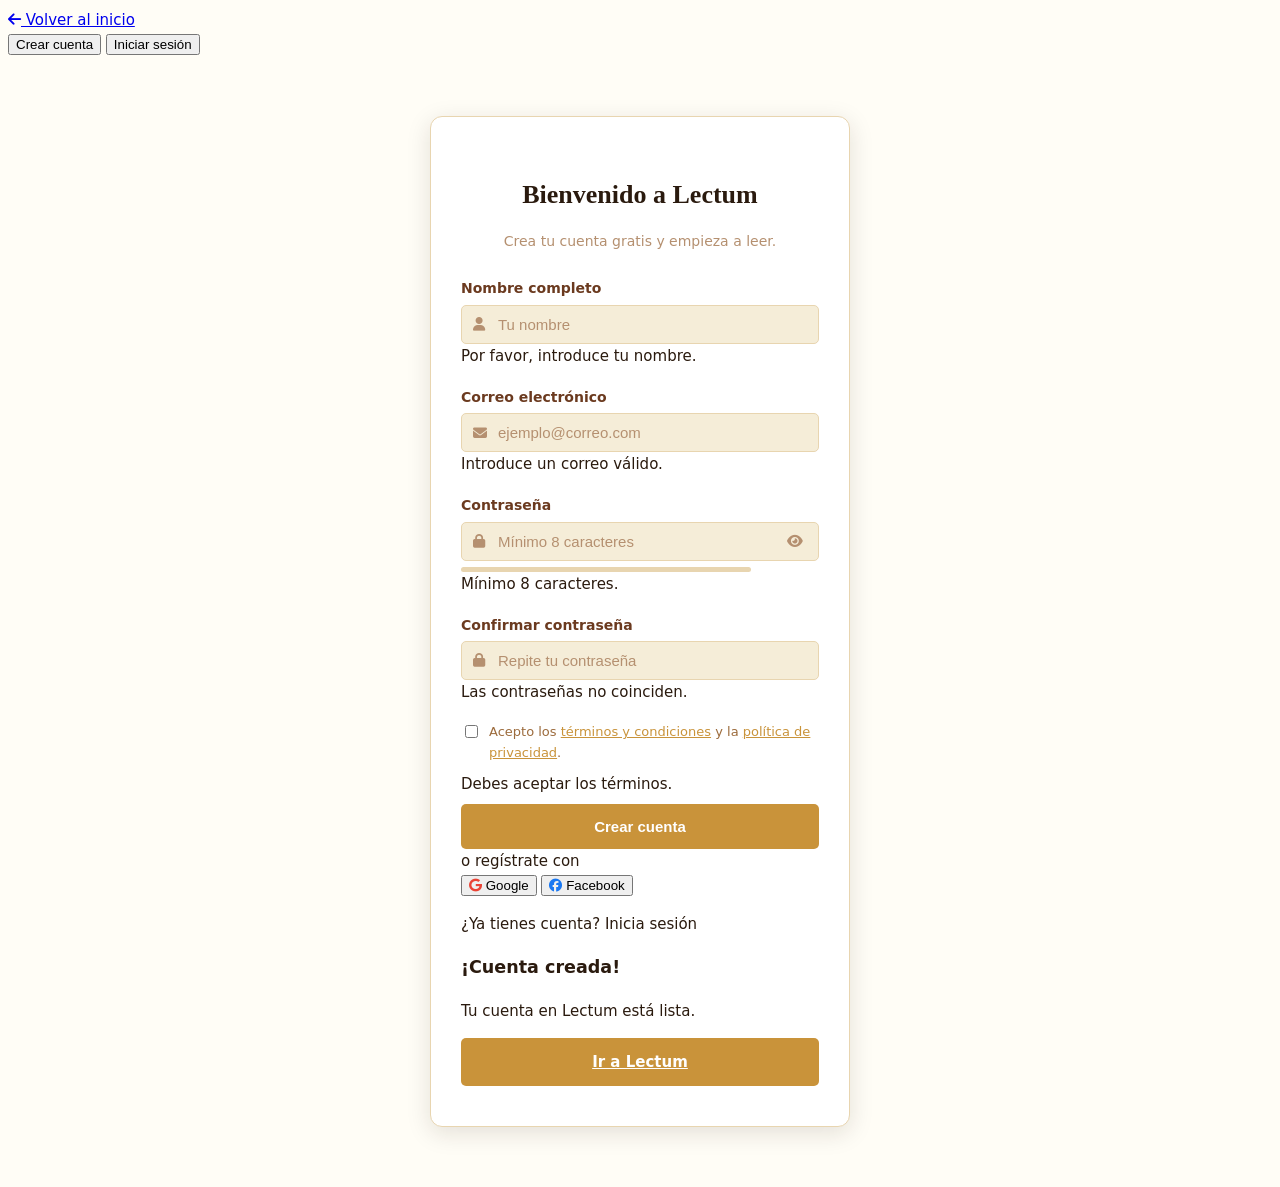
<file: formulario.html>
<!DOCTYPE html>
<html lang="es">
<head>
  <meta charset="UTF-8" />
  <meta name="viewport" content="width=device-width, initial-scale=1.0" />
  <meta name="description" content="Lectum Crea tu cuenta o inicia sesión para gestionar tu biblioteca." />
  <title>Lectum Formulario</title>

  <link rel="preconnect" href="https://fonts.googleapis.com" />
  <link rel="preconnect" href="https://fonts.gstatic.com" crossorigin />
  <link href="https://fonts.googleapis.com/css2?family=Cormorant+Garamond:ital,wght@0,300;0,400;0,600;0,700;1,400&family=Jost:wght@300;400;500;600&display=swap" rel="stylesheet" />
  <link rel="stylesheet" href="https://cdnjs.cloudflare.com/ajax/libs/font-awesome/6.5.1/css/all.min.css" />
  <link rel="stylesheet" href="styles.css" />
</head>
<body>
  <!--formulario-->
  <main class="form-panel">
    <div class="form-container">

      <!-- Volver -->
      <a href="index.html" class="back-link">
        <i class="fa-solid fa-arrow-left"></i> Volver al inicio
      </a>

      
      <div class="form-tabs" role="tablist">
        <button class="form-tab active" id="tabRegister" role="tab"
                onclick="switchFormTab('register')" aria-selected="true">
          Crear cuenta
        </button>
        <button class="form-tab" id="tabLogin" role="tab"
                onclick="switchFormTab('login')" aria-selected="false">
          Iniciar sesión
        </button>
      </div>

      <!-- REGISTRO-->
      <div id="formRegister">
        <h1 class="form-heading">Bienvenido a Lectum</h1>
        <p class="form-subheading">Crea tu cuenta gratis y empieza a leer.</p>

       <form id="registerForm" novalidate>
          <div class="input-group">
            <label for="regName">Nombre completo</label>
            <div class="input-wrap">
              <i class="fa-solid fa-user input-icon"></i>
              <input type="text" id="regName" class="form-input" placeholder="Tu nombre" autocomplete="name" />
            </div>
            <span class="error-msg" id="errRegName">Por favor, introduce tu nombre.</span>
          </div>

          <div class="input-group">
            <label for="regEmail">Correo electrónico</label>
            <div class="input-wrap">
              <i class="fa-solid fa-envelope input-icon"></i>
              <input type="email" id="regEmail" class="form-input" placeholder="ejemplo@correo.com" autocomplete="email" />
            </div>
            <span class="error-msg" id="errRegEmail">Introduce un correo válido.</span>
          </div>

          <div class="input-group">
            <label for="regPassword">Contraseña</label>
            <div class="input-wrap">
              <i class="fa-solid fa-lock input-icon"></i>
              <input type="password" id="regPassword" class="form-input" placeholder="Mínimo 8 caracteres" oninput="checkStrength(this.value)" />
              <button type="button" class="pw-toggle" onclick="togglePw('regPassword',this)">
                <i class="fa-solid fa-eye"></i>
              </button>
            </div>
            <div class="strength-wrap">
              <div class="strength-bar"><div class="strength-fill" id="strengthFill"></div></div>
              <span class="strength-label" id="strengthLabel"></span>
            </div>
            <span class="error-msg" id="errRegPw">Mínimo 8 caracteres.</span>
          </div>

          <div class="input-group">
            <label for="regConfirm">Confirmar contraseña</label>
            <div class="input-wrap">
              <i class="fa-solid fa-lock input-icon"></i>
              <input type="password" id="regConfirm" class="form-input" placeholder="Repite tu contraseña" />
            </div>
            <span class="error-msg" id="errRegConfirm">Las contraseñas no coinciden.</span>
          </div>

          <div class="check-group">
            <input type="checkbox" id="regTerms" />
            <label for="regTerms">
              Acepto los <a href="#">términos y condiciones</a> y la
              <a href="#">política de privacidad</a>.
            </label>
          </div>
          <span class="error-msg" id="errRegTerms">Debes aceptar los términos.</span>

          <button type="submit" class="submit-btn">
            Crear cuenta
          </button>
        </form>

        <!--Opciones de registro-->
        <div class="divider">o regístrate con</div>
        <div class="social-btns">
          <button class="social-btn" onclick="socialLogin('Google')">
            <i class="fa-brands fa-google" style="color:#ea4335"></i> Google
          </button>
          <button class="social-btn" onclick="socialLogin('Facebook')">
            <i class="fa-brands fa-facebook" style="color:#1877f2"></i> Facebook
          </button>
        </div>

        <p class="form-switch">
          ¿Ya tienes cuenta? <a onclick="switchFormTab('login')">Inicia sesión</a>
        </p>

        <!-- Pantalla de éxito en registro -->
        <div class="success-screen" id="successRegister">
          <span class="success-icon" aria-hidden="true"></span>
          <h3>¡Cuenta creada!</h3>
          <p>Tu cuenta en Lectum está lista.</p>
          <a href="index.html" class="submit-btn" style="display:block;text-align:center">
            Ir a Lectum
          </a>
        </div>
      </div>
     

      <!--LOGIN  -->
      <div id="formLogin" style="display:none">
        <h1 class="form-heading">Bienvenido de nuevo</h1>
        <p class="form-subheading">Inicia sesión para acceder a tu biblioteca.</p>

        <form id="loginForm" novalidate>

          <div class="input-group">
            <label for="loginEmail">Correo electrónico</label>
            <div class="input-wrap">
              <i class="fa-solid fa-envelope input-icon"></i>
              <input type="email" id="loginEmail" class="form-input"
                     placeholder="ejemplo@correo.com" autocomplete="email" />
            </div>
            <span class="error-msg" id="errLoginEmail">Introduce un correo válido.</span>
          </div>

          <div class="input-group">
            <label for="loginPassword">Contraseña</label>
            <div class="input-wrap">
              <i class="fa-solid fa-lock input-icon"></i>
              <input type="password" id="loginPassword" class="form-input"
                     placeholder="Tu contraseña" autocomplete="current-password" />
              <button type="button" class="pw-toggle" onclick="togglePw('loginPassword',this)"
                      aria-label="Mostrar contraseña">
                <i class="fa-solid fa-eye"></i>
              </button>
            </div>
            <span class="error-msg" id="errLoginPw">Introduce tu contraseña.</span>
          </div>

          <div style="display:flex;justify-content:space-between;align-items:center;margin-bottom:1.5rem;font-size:.82rem">
            <label style="display:flex;align-items:center;gap:.4rem;color:var(--text-muted);cursor:pointer">
              <input type="checkbox" id="rememberMe" style="accent-color:var(--gold)" />
              Recordarme
            </label>
            <a href="#" style="color:var(--gold);text-decoration:underline"
               onclick="showForgotPw()">¿Olvidaste tu contraseña?</a>
          </div>

          <button type="submit" class="submit-btn">
            Iniciar sesión
          </button>
        </form>

        <div class="divider">o accede con</div>
        <div class="social-btns">
          <button class="social-btn" onclick="socialLogin('Google')">
            <i class="fa-brands fa-google" style="color:#ea4335"></i> Google
          </button>
          <button class="social-btn" onclick="socialLogin('Facebook')">
            <i class="fa-brands fa-facebook" style="color:#1877f2"></i> Facebook
          </button>
        </div>

        <p class="form-switch">
          ¿No tienes cuenta? <a onclick="switchFormTab('register')">Regístrate gratis</a>
        </p>

        <!-- éxito login -->
        <div class="success-screen" id="successLogin">
          <span class="success-icon" aria-hidden="true"></span>
          <h3>¡Sesión iniciada!</h3>
          <p>Bienvenido de nuevo a tu biblioteca.</p>
          <a href="index.html" class="submit-btn" style="display:block;text-align:center">
            Ir a Lectum
          </a>
        </div>
      </div>
    

    </div>
  </main>

</div>



<!-- ── SCRIPTS ───────────────────────────────────────────────── -->
<script src="cookies.js"></script>
<script>

const $ = id => document.getElementById(id);

function showToast(msg, type = 'info') {
  const t = $('toast');
  t.textContent = msg;
  t.className = `toast show ${type}`;
  clearTimeout(t._t);
  t._t = setTimeout(() => t.classList.remove('show'), 3000);
}

/*  register / login */
function switchFormTab(tab) {
  const isRegister = tab === 'register';
  $('formRegister').style.display = isRegister ? 'block' : 'none';
  $('formLogin').style.display    = isRegister ? 'none'  : 'block';
  $('tabRegister').classList.toggle('active', isRegister);
  $('tabLogin').classList.toggle('active',    !isRegister);
  $('tabRegister').setAttribute('aria-selected', isRegister);
  $('tabLogin').setAttribute('aria-selected',    !isRegister);
}

/* ver la contraseña */
function togglePw(inputId, btn) {
  const input = $(inputId);
  const icon  = btn.querySelector('i');
  if (input.type === 'password') {
    input.type = 'text';
    icon.classList.replace('fa-eye', 'fa-eye-slash');
  } else {
    input.type = 'password';
    icon.classList.replace('fa-eye-slash', 'fa-eye');
  }
}


function checkStrength(val) {
  const fill  = $('strengthFill');
  const label = $('strengthLabel');
  let score = 0;
  if (val.length >= 8)              score++;
  if (/[A-Z]/.test(val))            score++;
  if (/[0-9]/.test(val))            score++;
  if (/[^A-Za-z0-9]/.test(val))     score++;

  const levels = [
    { w: '0%',   bg: 'transparent', text: '' },
    { w: '25%',  bg: '#e05c3a',     text: 'Muy débil' },
    { w: '50%',  bg: '#f59e0b',     text: 'Débil' },
    { w: '75%',  bg: '#3b82f6',     text: 'Aceptable' },
    { w: '100%', bg: '#2a9d2a',     text: 'Fuerte ✓' },
  ];
  const lv = levels[score];
  fill.style.width      = lv.w;
  fill.style.background = lv.bg;
  label.textContent     = lv.text;
  label.style.color     = lv.bg;
}


function showErr(id, show) {
  const el = $(id);
  if (!el) return;
  el.classList.toggle('visible', show);
}
function markInput(id, error) {
  $(id)?.classList.toggle('error', error);
}

function isValidEmail(email) {
  return /^[^\s@]+@[^\s@]+\.[^\s@]+$/.test(email.trim());
}

$('registerForm').addEventListener('submit', function(e) {
  e.preventDefault();
  let valid = true;

  const name    = $('regName').value.trim();
  const email   = $('regEmail').value.trim();
  const pw      = $('regPassword').value;
  const confirm = $('regConfirm').value;
  const terms   = $('regTerms').checked;

  // Name
  const nameErr = name.length < 2;
  markInput('regName', nameErr); showErr('errRegName', nameErr);
  if (nameErr) valid = false;

  // Email
  const emailErr = !isValidEmail(email);
  markInput('regEmail', emailErr); showErr('errRegEmail', emailErr);
  if (emailErr) valid = false;

  // Password
  const pwErr = pw.length < 8;
  markInput('regPassword', pwErr); showErr('errRegPw', pwErr);
  if (pwErr) valid = false;

  // Confirm
  const confirmErr = pw !== confirm;
  markInput('regConfirm', confirmErr); showErr('errRegConfirm', confirmErr);
  if (confirmErr) valid = false;

  // Terminos
  showErr('errRegTerms', !terms);
  if (!terms) valid = false;

  if (!valid) return;

  // Guardar en cookie ( FALTA EL DEFINITIVO)
  const userData = {
    name,
    email,
    genre: $('regGenre').value.trim() || '',
    createdAt: new Date().toISOString(),
  };
  LectumCookies.setUser(userData);
  LectumCookies.grantConsent();

  // Mostrar éxito
  this.style.display = 'none';
  $('successRegister').classList.add('visible');
  showToast('¡Cuenta creada con éxito! 🎉', 'success');
});

/* ─── Login form ──────────────────────────────────────────────── */
$('loginForm').addEventListener('submit', function(e) {
  e.preventDefault();
  let valid = true;

  const email = $('loginEmail').value.trim();
  const pw    = $('loginPassword').value;

  const emailErr = !isValidEmail(email);
  markInput('loginEmail', emailErr); showErr('errLoginEmail', emailErr);
  if (emailErr) valid = false;

  const pwErr = pw.length < 1;
  markInput('loginPassword', pwErr); showErr('errLoginPw', pwErr);
  if (pwErr) valid = false;

  if (!valid) return;

  // Recuperar usuario guardado
  const saved = LectumCookies.getUser();

  if (saved && saved.email === email) {
    // Usuario dentro de la base de datos
    if ($('rememberMe').checked) {
      LectumCookies.setUser({ ...saved, rememberMe: true });
    }
    this.style.display = 'none';
    $('successLogin').classList.add('visible');
    showToast(`¡Bienvenido, ${saved.name}! `, 'success');
  } else {
    // EN PRUEBAS FALTA BD
    showToast('Credenciales demo aceptadas', 'info');
    setTimeout(() => {
      this.style.display = 'none';
      $('successLogin').classList.add('visible');
    }, 800);
  }
});

</script>
</body>
</html>
</file>
<file: styles.css>
/* ═══════════════════════════════════════════════════════════════
   ESTILOS.CSS — Mi Biblioteca Personal · Estilo LECTUM
   Paleta: crema / dorado envejecido / marrón cuero / tinta
═══════════════════════════════════════════════════════════════ */

/* ── VARIABLES ─────────────────────────────────────────────── */
:root {
  /* Fondos */
  --bg-page: #fffdf6;
  /* crema pura */
  --bg-surface: #ffffff;
  --bg-warm: #fff8ec;
  /* vainilla cálida */
  --bg-muted: #f5edd8;
  /* arena */

  /* Acento principal: dorado envejecido */
  --gold: #c9933a;
  --gold-light: #e8c06a;
  --gold-pale: #f5e4b8;
  --gold-muted: rgba(201, 147, 58, .13);

  /* Texto / Tinta */
  --ink: #2a1a0e;
  --ink-mid: #6b3a1f;
  --ink-soft: #9c6b3c;
  --ink-faint: #b59070;

  /* Bordes */
  --line: #e8d5b0;
  --line-soft: #f0e4cb;

  /* Header oscuro */
  --header-from: #1c1007;
  --header-mid: #3b2314;
  --header-to: #5c2e1a;

  /* Utilidades */
  --radius-sm: 5px;
  --radius: 8px;
  --radius-lg: 12px;
  --tr: .22s ease;
  --shadow-xs: 0 1px 4px rgba(42, 26, 14, .06);
  --shadow-sm: 0 2px 10px rgba(42, 26, 14, .09);
  --shadow-md: 0 6px 24px rgba(42, 26, 14, .13);
  --shadow-lg: 0 16px 48px rgba(42, 26, 14, .18);
}

/* ── BASE ──────────────────────────────────────────────────── */
*,
*::before,
*::after {
  box-sizing: border-box;
}

html {
  scroll-behavior: smooth;
}

body {
  background: var(--bg-page) !important;
  color: var(--ink) !important;
  font-family: 'Source Sans 3', system-ui, sans-serif;
  font-size: 15px;
  line-height: 1.6;
}

/* ── TIPOGRAFÍA ────────────────────────────────────────────── */
.font-display {
  font-family: 'Playfair Display', Georgia, serif;
}

.font-body {
  font-family: 'Source Sans 3', system-ui, sans-serif;
}

h2.font-display,
h3.font-display {
  color: var(--ink) !important;
}

/* Overrides de colores Tailwind */
.text-\[\#f4a261\] {
  color: var(--gold) !important;
}

.text-\[\#a8a5a0\] {
  color: var(--ink-faint) !important;
}

.text-\[\#6a6a8a\] {
  color: var(--ink-soft) !important;
}

.text-\[\#e76f51\] {
  color: var(--gold) !important;
}

.text-\[\#2a9d8f\] {
  color: var(--ink-mid) !important;
}

.text-\[\#0f0f1a\] {
  color: #fff !important;
}

/* ── HEADER ────────────────────────────────────────────────── */
header {
  background: linear-gradient(135deg,
      var(--header-from) 0%,
      var(--header-mid) 55%,
      var(--header-to) 100%) !important;
  border-bottom: 1px solid rgba(201, 147, 58, .25) !important;
  box-shadow: 0 4px 20px rgba(28, 16, 7, .4);
}

#app-title {
  font-family: 'Playfair Display', Georgia, serif;
  font-style: italic;
  color: var(--gold-light) !important;
  letter-spacing: .02em;
}

#welcome-msg {
  color: rgba(245, 228, 184, .55) !important;
}

/* Buscador */
#search-input {
  background: rgba(255, 255, 255, .1) !important;
  border: 1px solid rgba(201, 147, 58, .35) !important;
  color: #fff !important;
  border-radius: 40px !important;
}

#search-input::placeholder {
  color: rgba(245, 228, 184, .45) !important;
}

#search-input:focus {
  background: rgba(255, 255, 255, .15) !important;
  border-color: var(--gold-light) !important;
  box-shadow: 0 0 0 3px rgba(201, 147, 58, .18);
  outline: none;
}

/* Icono lupa del header */
header svg {
  stroke: rgba(245, 228, 184, .5);
}

/* Botón perfil */
#profile-btn {
  background: rgba(255, 255, 255, .1) !important;
  border: 1px solid rgba(201, 147, 58, .35) !important;
  color: var(--gold-pale) !important;
  transition: all var(--tr);
}

#profile-btn:hover {
  background: var(--gold) !important;
  border-color: var(--gold) !important;
  color: #fff !important;
}

#profile-btn svg {
  stroke: currentColor;
}

/* ── NAVEGACIÓN ────────────────────────────────────────────── */
nav {
  background: var(--bg-warm) !important;
  border-bottom: 1px solid var(--line) !important;
}

.nav-tab {
  color: var(--ink-soft) !important;
  font-size: .82rem;
  font-weight: 500;
  letter-spacing: .04em;
  border-bottom: 2px solid transparent;
  padding: .8rem 1.25rem;
  transition: color var(--tr), border-color var(--tr);
}

.nav-tab:hover {
  color: var(--gold) !important;
}

.tab-active {
  color: var(--ink) !important;
  border-bottom-color: var(--gold) !important;
  font-weight: 600 !important;
}

/* ── MAIN ──────────────────────────────────────────────────── */
main {
  background: transparent !important;
}

.tab-content>div>p {
  color: var(--ink-faint) !important;
}

/* ── PANELES CONTENEDOR (bg-[#1a1a2e]) ────────────────────── */
.bg-\[\#1a1a2e\] {
  background: var(--bg-surface) !important;
  border-color: var(--line) !important;
  box-shadow: var(--shadow-xs);
}

/* Section labels */
.section-label {
  color: var(--ink) !important;
  position: relative;
  padding-left: .9rem;
  font-family: 'Playfair Display', Georgia, serif;
  letter-spacing: .02em;
}

.section-label::before {
  content: '';
  position: absolute;
  left: 0;
  top: 50%;
  transform: translateY(-50%);
  width: 3px;
  height: 70%;
  background: var(--gold);
  border-radius: 2px;
}

/* ── INPUTS / SELECTS ──────────────────────────────────────── */
.bg-\[\#2a2a4a\],
select,
input[type="text"],
textarea {
  background: var(--bg-muted) !important;
  color: var(--ink) !important;
  border-color: var(--line) !important;
}

.border-\[\#3a3a5a\] {
  border-color: var(--line) !important;
}

select:focus,
input[type="text"]:focus,
textarea:focus,
.focus\:border-\[\#f4a261\]:focus {
  border-color: var(--gold) !important;
  box-shadow: 0 0 0 3px var(--gold-muted);
  outline: none;
}

select option {
  background: var(--bg-warm);
  color: var(--ink);
}

textarea {
  resize: vertical;
}

/* ── TARJETAS DE LIBRO ─────────────────────────────────────── */
.book-card {
  background: var(--bg-surface) !important;
  border: 1px solid var(--line-soft) !important;
  border-radius: var(--radius) !important;
  box-shadow: var(--shadow-xs);
  transition: transform .28s cubic-bezier(0.4, 0, 0.2, 1),
    box-shadow .28s ease,
    border-color .28s ease;
  overflow: hidden;
}

.book-card:hover {
  transform: translateY(-4px);
  box-shadow: var(--shadow-md);
  border-color: var(--gold-pale) !important;
}

/* Portada de emoji — fondo crema cálido */
.book-card .aspect-\[3\/4\],
.book-card .bg-gradient-to-br {
  background: linear-gradient(135deg, var(--bg-muted) 0%, var(--gold-pale) 100%) !important;
}

.book-card .font-display,
.book-card .font-semibold,
.book-card h4 {
  color: var(--ink) !important;
}

.book-card .text-xs,
.book-card .text-\[\#a8a5a0\] {
  color: var(--ink-faint) !important;
}

.book-card .text-\[\#f4a261\] {
  color: var(--gold) !important;
}

/* ── BADGES DE ESTADO ──────────────────────────────────────── */
.status-badge span {
  border-radius: 4px !important;
  font-size: .68rem !important;
  font-weight: 700 !important;
}

/* Badge Leyendo → dorado */
.bg-\[\#2a9d8f\] {
  background: var(--gold) !important;
  color: #fff !important;
}

/* Badge Terminado → verde oscuro */
.bg-\[\#28a745\] {
  background: #2a7a2a !important;
  color: #fff !important;
}

/* Badge Pendiente */
.bg-\[\#f4a261\] {
  background: var(--gold) !important;
  color: #fff !important;
}

/* ── BOTONES PRIMARIOS ─────────────────────────────────────── */
.bg-\[\#f4a261\] {
  background: var(--gold) !important;
  color: #fff !important;
}

.hover\:bg-\[\#e76f51\]:hover,
.bg-\[\#f4a261\]:hover {
  background: var(--gold-light) !important;
  color: #fff !important;
}

/* Botón submit formulario reseña */
#submit-valoracion-btn {
  background: var(--gold) !important;
  color: #fff !important;
  border-radius: var(--radius-sm) !important;
  font-weight: 600;
  letter-spacing: .03em;
  transition: background var(--tr), transform var(--tr);
}

#submit-valoracion-btn:hover {
  background: var(--gold-light) !important;
  transform: translateY(-1px);
}

/* ── FILTROS DE ESTADO (MIS LIBROS) ────────────────────────── */
.status-filter-btn {
  border-radius: 20px !important;
  font-size: .8rem !important;
  font-weight: 500 !important;
  letter-spacing: .02em;
  padding: .38rem 1.1rem !important;
  transition: all var(--tr) !important;
  border: 1px solid var(--line) !important;
}

.status-filter-btn.bg-\[\#2a2a4a\] {
  background: var(--bg-surface) !important;
  color: var(--ink-soft) !important;
}

.status-filter-btn.bg-\[\#2a2a4a\]:hover {
  background: var(--gold-pale) !important;
  color: var(--ink-mid) !important;
  border-color: var(--gold-light) !important;
}

.status-filter-btn.bg-\[\#f4a261\] {
  background: var(--gold) !important;
  color: #fff !important;
  border-color: var(--gold) !important;
  font-weight: 600 !important;
}

/* ── ESTRELLAS ─────────────────────────────────────────────── */
.star-btn {
  color: var(--line) !important;
  font-size: 1.5rem;
  transition: color var(--tr), transform var(--tr);
}

.star-btn:hover {
  color: var(--gold-light) !important;
  transform: scale(1.12);
}

.star-btn.text-\[\#f4a261\] {
  color: var(--gold) !important;
}

.star-btn.text-\[\#3a3a5a\] {
  color: var(--line) !important;
}

/* ── ÍCONOS VACÍOS ─────────────────────────────────────────── */
.empty-icon {
  color: var(--gold-pale);
  stroke: var(--gold-pale);
}

#empty-my-books h3,
#price-empty h3 {
  color: var(--ink-soft) !important;
}

/* ── TOAST ─────────────────────────────────────────────────── */
#toast {
  background: var(--header-mid) !important;
  color: var(--gold-pale) !important;
  border-radius: var(--radius) !important;
  font-size: .84rem;
  border-left: 3px solid var(--gold);
  box-shadow: var(--shadow-lg);
}

/* ── MODALES ────────────────────────────────────────────────── */
#book-modal>div,
#profile-modal>div {
  background: var(--bg-surface) !important;
  border: 1px solid var(--line) !important;
  border-radius: var(--radius-lg) !important;
  box-shadow: var(--shadow-lg);
}

#modal-content .font-display {
  color: var(--ink) !important;
}

#modal-content .text-\[\#a8a5a0\] {
  color: var(--ink-faint) !important;
}

#modal-content .bg-\[\#2a2a4a\] {
  background: var(--bg-muted) !important;
  border-color: var(--line) !important;
}

#modal-content .text-\[\#f4a261\] {
  color: var(--gold) !important;
}

#modal-content .bg-\[\#2a9d8f\] {
  background: var(--gold) !important;
}

#modal-content .hover\:bg-\[\#21867a\]:hover {
  background: var(--gold-light) !important;
}

#modal-content .text-\[\#0f0f1a\] {
  color: #fff !important;
}

/* Botones de acción dentro del modal */
#modal-content button.bg-\[\#2a9d8f\],
#modal-content button.bg-\[\#f4a261\] {
  background: var(--gold) !important;
  color: #fff !important;
}

#modal-content button:hover {
  background: var(--gold-light) !important;
}

#profile-content .font-display {
  color: var(--ink) !important;
}

#profile-content .text-\[\#a8a5a0\] {
  color: var(--ink-faint) !important;
}

#profile-content .bg-\[\#2a2a4a\] {
  background: var(--bg-muted) !important;
  border-color: var(--line) !important;
}

#profile-content input {
  color: var(--ink) !important;
}

#profile-content .text-\[\#f4a261\] {
  color: var(--gold) !important;
}

/* ── RESEÑAS ────────────────────────────────────────────────── */
#reviews-list>div {
  background: var(--bg-warm) !important;
  border: 1px solid var(--line-soft) !important;
  border-radius: var(--radius) !important;
}

#reviews-list .font-semibold {
  color: var(--ink) !important;
}

#reviews-list .text-\[\#a8a5a0\] {
  color: var(--ink-soft) !important;
}

#reviews-list .text-\[\#f4a261\] {
  color: var(--gold) !important;
}

/* ── COMPARADOR DE PRECIOS ─────────────────────────────────── */
#selected-book-info .font-display {
  color: var(--ink) !important;
}

#selected-book-info .text-\[\#a8a5a0\] {
  color: var(--ink-faint) !important;
}

#selected-book-info .text-\[\#f4a261\] {
  color: var(--gold) !important;
}

#store-prices .font-semibold {
  color: var(--ink) !important;
}

#store-prices .text-\[\#f4a261\] {
  color: var(--gold) !important;
}

#store-prices .text-\[\#2a9d8f\] {
  color: #2a7a2a !important;
}

/* ── TARJETAS DE TIENDA ────────────────────────────────────── */
#store-prices>div {
  background: var(--bg-surface) !important;
  border: 1px solid var(--line) !important;
  border-radius: var(--radius) !important;
  box-shadow: var(--shadow-xs);
  transition: box-shadow var(--tr), border-color var(--tr);
}

#store-prices>div:hover {
  box-shadow: var(--shadow-sm);
  border-color: var(--gold-pale) !important;
}

/* ── AUTORES DEL MOMENTO ───────────────────────────────────── */
#trending-autores .bg-\[\#2a2a4a\] {
  background: var(--bg-warm) !important;
  border: 1px solid var(--line-soft) !important;
  transition: background var(--tr), box-shadow var(--tr);
}

#trending-autores .bg-\[\#2a2a4a\]:hover {
  background: var(--gold-pale) !important;
  box-shadow: var(--shadow-sm);
}

#trending-autores .font-semibold {
  color: var(--ink) !important;
}

#trending-autores .text-\[\#a8a5a0\] {
  color: var(--ink-faint) !important;
}

/* ── ANIMACIONES ───────────────────────────────────────────── */
@keyframes slideUp {
  from {
    opacity: 0;
    transform: translateY(18px);
  }

  to {
    opacity: 1;
    transform: translateY(0);
  }
}

@keyframes fadeIn {
  from {
    opacity: 0;
    transform: scale(0.95);
  }

  to {
    opacity: 1;
    transform: scale(1);
  }
}

.status-badge {
  animation: slideUp 0.3s ease-out;
}

.slide-up {
  animation: slideUp 0.35s ease-out forwards;
}

/* ── SCROLLBAR ─────────────────────────────────────────────── */
::-webkit-scrollbar {
  width: 6px;
  height: 6px;
}

::-webkit-scrollbar-track {
  background: var(--bg-muted);
}

::-webkit-scrollbar-thumb {
  background: var(--gold-pale);
  border-radius: 4px;
}

::-webkit-scrollbar-thumb:hover {
  background: var(--gold-light);
}


/* formularios login y registro */

#formLogin,
#formRegister {
  max-width: 420px;
  margin: 60px auto;
  background: white;
  border: 1px solid #e8d5b0;
  border-radius: 12px;
  padding: 40px 30px;
  box-shadow: 0 6px 24px rgba(42, 26, 14, 0.13);
}

.form-heading {
  font-family: 'Playfair Display', Georgia, serif;
  font-size: 26px;
  color: #2a1a0e;
  margin-bottom: 5px;
  text-align: center;
}

.form-subheading {
  color: #b59070;
  font-size: 14px;
  text-align: center;
  margin-bottom: 25px;
}

.input-group {
  margin-bottom: 18px;
}

.input-group label {
  display: block;
  font-size: 14px;
  font-weight: 600;
  color: #6b3a1f;
  margin-bottom: 5px;
}

.input-wrap {
  position: relative;
  display: flex;
  align-items: center;
}

.input-icon {
  position: absolute;
  left: 12px;
  color: #b59070;
  font-size: 14px;
  pointer-events: none;
}

.form-input {
  width: 100%;
  padding: 10px 12px 10px 36px;
  background: #f5edd8;
  border: 1px solid #e8d5b0;
  border-radius: 5px;
  color: #2a1a0e;
  font-size: 15px;
}

.form-input:focus {
  border-color: #c9933a;
  box-shadow: 0 0 0 3px rgba(201, 147, 58, 0.13);
  outline: none;
}

.form-input::placeholder {
  color: #b59070;
}

.pw-toggle {
  position: absolute;
  right: 10px;
  background: none;
  border: none;
  color: #b59070;
  cursor: pointer;
  font-size: 14px;
}

.pw-toggle:hover {
  color: #c9933a;
}

.submit-btn {
  width: 100%;
  padding: 12px;
  background: #c9933a;
  color: white;
  border: none;
  border-radius: 5px;
  font-size: 15px;
  font-weight: 600;
  cursor: pointer;
  margin-top: 8px;
}

.submit-btn:hover {
  background: #e8c06a;
}

/* barra de fortaleza contraseña */

.strength-wrap {
  display: flex;
  align-items: center;
  gap: 8px;
  margin-top: 6px;
}

.strength-bar {
  flex: 1;
  height: 5px;
  background: #e8d5b0;
  border-radius: 4px;
  overflow: hidden;
}

.strength-fill {
  height: 100%;
  width: 0%;
  border-radius: 4px;
  transition: width 0.3s, background 0.3s;
}

.strength-label {
  font-size: 12px;
  color: #b59070;
  min-width: 60px;
}

/* checkbox terminos */

.check-group {
  display: flex;
  align-items: flex-start;
  gap: 8px;
  font-size: 13px;
  color: #9c6b3c;
  margin-bottom: 8px;
}

.check-group input[type="checkbox"] {
  accent-color: #c9933a;
  margin-top: 3px;
}

.check-group a {
  color: #c9933a;
  text-decoration: underline;
}

/*  modo responsive diferentes formatos*/

/*tablet*/
@media (max-width: 768px) {

  body {
    font-size: 14px;
  }

  /* Header: apila título + buscador en columna */
  header>div {
    flex-direction: column !important;
    gap: .75rem !important;
    padding: .9rem 1rem !important;
  }

  /* Buscador ocupa todo el ancho */
  #search-input {
    width: 100% !important;
    max-width: 100% !important;
  }

  /* Ocultar mensaje de bienvenida para ahorrar espacio */
  #welcome-msg {
    display: none !important;
  }

  /* Navegación: scroll horizontal, sin wrap */
  nav>div {
    overflow-x: auto !important;
    -webkit-overflow-scrolling: touch;
    scrollbar-width: none;
  }

  nav>div::-webkit-scrollbar {
    display: none;
  }

  .nav-tab {
    white-space: nowrap;
    padding: .75rem 1rem;
    font-size: .78rem;
  }

  /* Grid de libros: 2 columnas en tablet */
  #books-grid,
  .books-grid {
    grid-template-columns: repeat(2, 1fr) !important;
    gap: .9rem !important;
  }

  /* Modales: casi pantalla completa */
  #book-modal>div,
  #profile-modal>div {
    width: 95vw !important;
    max-width: 95vw !important;
    max-height: 90vh !important;
    overflow-y: auto !important;
    margin: auto !important;
    border-radius: var(--radius) !important;
  }

  /* Modal interior: layout vertical */
  #modal-content>div:first-child {
    flex-direction: column !important;
    gap: 1rem !important;
  }

  /* Portada del modal más pequeña */
  #modal-cover {
    width: 100% !important;
    max-width: 160px !important;
    margin: 0 auto !important;
  }

  /* Comparador de precios: columna única */
  #store-prices {
    grid-template-columns: 1fr !important;
  }

  /* Filtros de estado: wrap y centrado */
  .status-filters {
    flex-wrap: wrap !important;
    gap: .4rem !important;
    justify-content: flex-start !important;
  }

  .status-filter-btn {
    font-size: .74rem !important;
    padding: .32rem .9rem !important;
  }

  /* formularios login y registro */
  #formLogin,
  #formRegister {
    max-width: 90%;
    margin: 40px auto;
    padding: 30px 20px;
  }

  .form-heading {
    font-size: 22px;
  }

  .form-subheading {
    font-size: 13px;
  }
}

/* ── MÓVIL ──────────────────────────────────────────── sm ── */
@media (max-width: 640px) {

  /* Reducir padding del main */
  main>div,
  .tab-content>div {
    padding: .75rem !important;
  }

  /* Grid de libros: 2 columnas ajustadas */
  #books-grid,
  .books-grid {
    grid-template-columns: repeat(2, 1fr) !important;
    gap: .7rem !important;
  }

  /* Tarjeta de libro: texto más compacto */
  .book-card .font-display,
  .book-card h4 {
    font-size: .82rem !important;
    line-height: 1.3 !important;
  }

  .book-card .text-xs {
    font-size: .68rem !important;
  }

  /* Hover en móvil: quitar el elevate (no hay cursor) */
  .book-card:hover {
    transform: none !important;
  }

  /* Toast: ocupa todo el ancho inferior */
  #toast {
    left: .75rem !important;
    right: .75rem !important;
    bottom: 1rem !important;
    width: auto !important;
    max-width: 100% !important;
    text-align: center;
  }

  /* Sección de info del libro seleccionado en comparador */
  #selected-book-info {
    flex-direction: column !important;
    align-items: flex-start !important;
    gap: .6rem !important;
  }

  /* Reseñas: compactar padding */
  #reviews-list>div {
    padding: .8rem !important;
  }

  /* Autores del momento: 1 columna */
  #trending-autores>div {
    grid-template-columns: 1fr !important;
  }

  /* Botones de acción del modal: full width */
  #modal-content .modal-actions {
    flex-direction: column !important;
    gap: .5rem !important;
  }

  #modal-content .modal-actions button {
    width: 100% !important;
    justify-content: center !important;
  }

  /* Estrellas más grandes para touch */
  .star-btn {
    font-size: 1.9rem;
  }


}

/* ── MÓVIL PEQUEÑO ──────────────────────────────────── xs ── */
@media (max-width: 480px) {

  /* Una sola columna en pantallas muy estrechas */
  #books-grid,
  .books-grid {
    grid-template-columns: 1fr !important;
    gap: .7rem !important;
  }

  /* Tarjeta horizontal en móvil pequeño (portada + info) */
  .book-card {
    display: flex !important;
    flex-direction: row !important;
    align-items: stretch !important;
  }

  .book-card .aspect-\[3\/4\],
  .book-card .book-cover {
    width: 80px !important;
    min-width: 80px !important;
    aspect-ratio: auto !important;
    flex-shrink: 0 !important;
  }

  .book-card .book-info {
    padding: .65rem .75rem !important;
    flex: 1 !important;
    min-width: 0 !important;
    /* evita overflow de texto */
  }

  /* Header aún más compacto */
  header>div {
    padding: .7rem .85rem !important;
    gap: .55rem !important;
  }

  #app-title {
    font-size: 1.15rem !important;
  }

  /* Nav tabs: tamaño mínimo legible */
  .nav-tab {
    font-size: .74rem;
    padding: .65rem .8rem;
  }

  /* Modal: pantalla completa en el eje Y */
  #book-modal>div,
  #profile-modal>div {
    width: 100vw !important;
    max-width: 100vw !important;
    max-height: 100dvh !important;
    border-radius: var(--radius) var(--radius) 0 0 !important;
    position: fixed !important;
    bottom: 0 !important;
    left: 0 !important;
    margin: 0 !important;
  }

  /* Buscador con icono más pequeño */
  header svg {
    width: 16px !important;
    height: 16px !important;
  }

  /* formularios login y registro */
  #formLogin,
  #formRegister {
    max-width: 100%;
    margin: 0;
    border-radius: 0;
    border: none;
    box-shadow: none;
    padding: 30px 18px;
    min-height: 100vh;
  }

  .form-heading {
    font-size: 20px;
  }

  .form-input {
    font-size: 16px;
    /* evita el zoom automático en iOS */
    padding: 12px 12px 12px 36px;
  }

  .submit-btn {
    font-size: 16px;
    padding: 14px;
  }
}

/* Reseñas*/

.page-main{
background:var(--bg-page);
min-height:100vh;
padding:30px;
}
.titulo h1{
font-family:'Playfair Display', serif;
font-size:28px;
color:var(--ink);
margin-bottom:5px;
}

.titulo span{
color:var(--gold);
}

.titulo p{
color:var(--ink-faint);
margin-bottom:25px;
}

/* GRID */

.resenias-grid{
display:grid;
grid-template-columns:380px 1fr;
gap:25px;
}


/* PANEL */

.panel{
background:var(--bg-surface);
border:1px solid var(--line);
border-radius:var(--radius-lg);
padding:25px;
box-shadow:var(--shadow-sm);
}

.panel h2{
font-family:'Playfair Display', serif;
color:var(--ink);
margin-bottom:20px;
}


/* FORM */

.form-group{
margin-bottom:18px;
}

.form-group label{
display:block;
margin-bottom:6px;
color:var(--ink-soft);
font-weight:600;
}


select,
textarea{

width:100%;
background:var(--bg-muted);
border:1px solid var(--line);
color:var(--ink);
padding:12px;
border-radius:var(--radius-sm);
transition:var(--tr);

}

select:focus,
textarea:focus{

outline:none;
border-color:var(--gold);
box-shadow:0 0 0 3px var(--gold-muted);

}



/* BOTON */

button[type="submit"]{

background:var(--gold);
color:white;
border:none;
padding:14px;
border-radius:var(--radius-sm);
font-weight:600;
cursor:pointer;
transition:var(--tr);

}

button[type="submit"]:hover{

background:var(--gold-light);
transform:translateY(-1px);

}


/* ESTRELLAS */

#stars-input{
display:flex;
gap:8px;
}

.star-btn{

background:none;
border:none;
font-size:24px;
color:var(--line);
cursor:pointer;
transition:var(--tr);

}

.star-btn:hover{

color:var(--gold-light);
transform:scale(1.1);

}

.star-btn.active{

color:var(--gold);

}



/* RESEÑAS */

.review-card{

background:var(--bg-warm);
border:1px solid var(--line-soft);
padding:18px;
border-radius:var(--radius);
margin-bottom:15px;
box-shadow:var(--shadow-xs);
transition:var(--tr);

}

.review-card:hover{

border-color:var(--gold-pale);
box-shadow:var(--shadow-sm);

}


.review-header{

display:flex;
justify-content:space-between;
margin-bottom:8px;
font-weight:600;
color:var(--ink);

}


.review-card p{

color:var(--ink-soft);
margin-top:10px;

}


/* SCROLL */

section .panel{

max-height:650px;
overflow-y:auto;

}


/* RESPONSIVE */

@media(max-width:900px){

.resenias-grid{
grid-template-columns:1fr;
}

}
</file>
